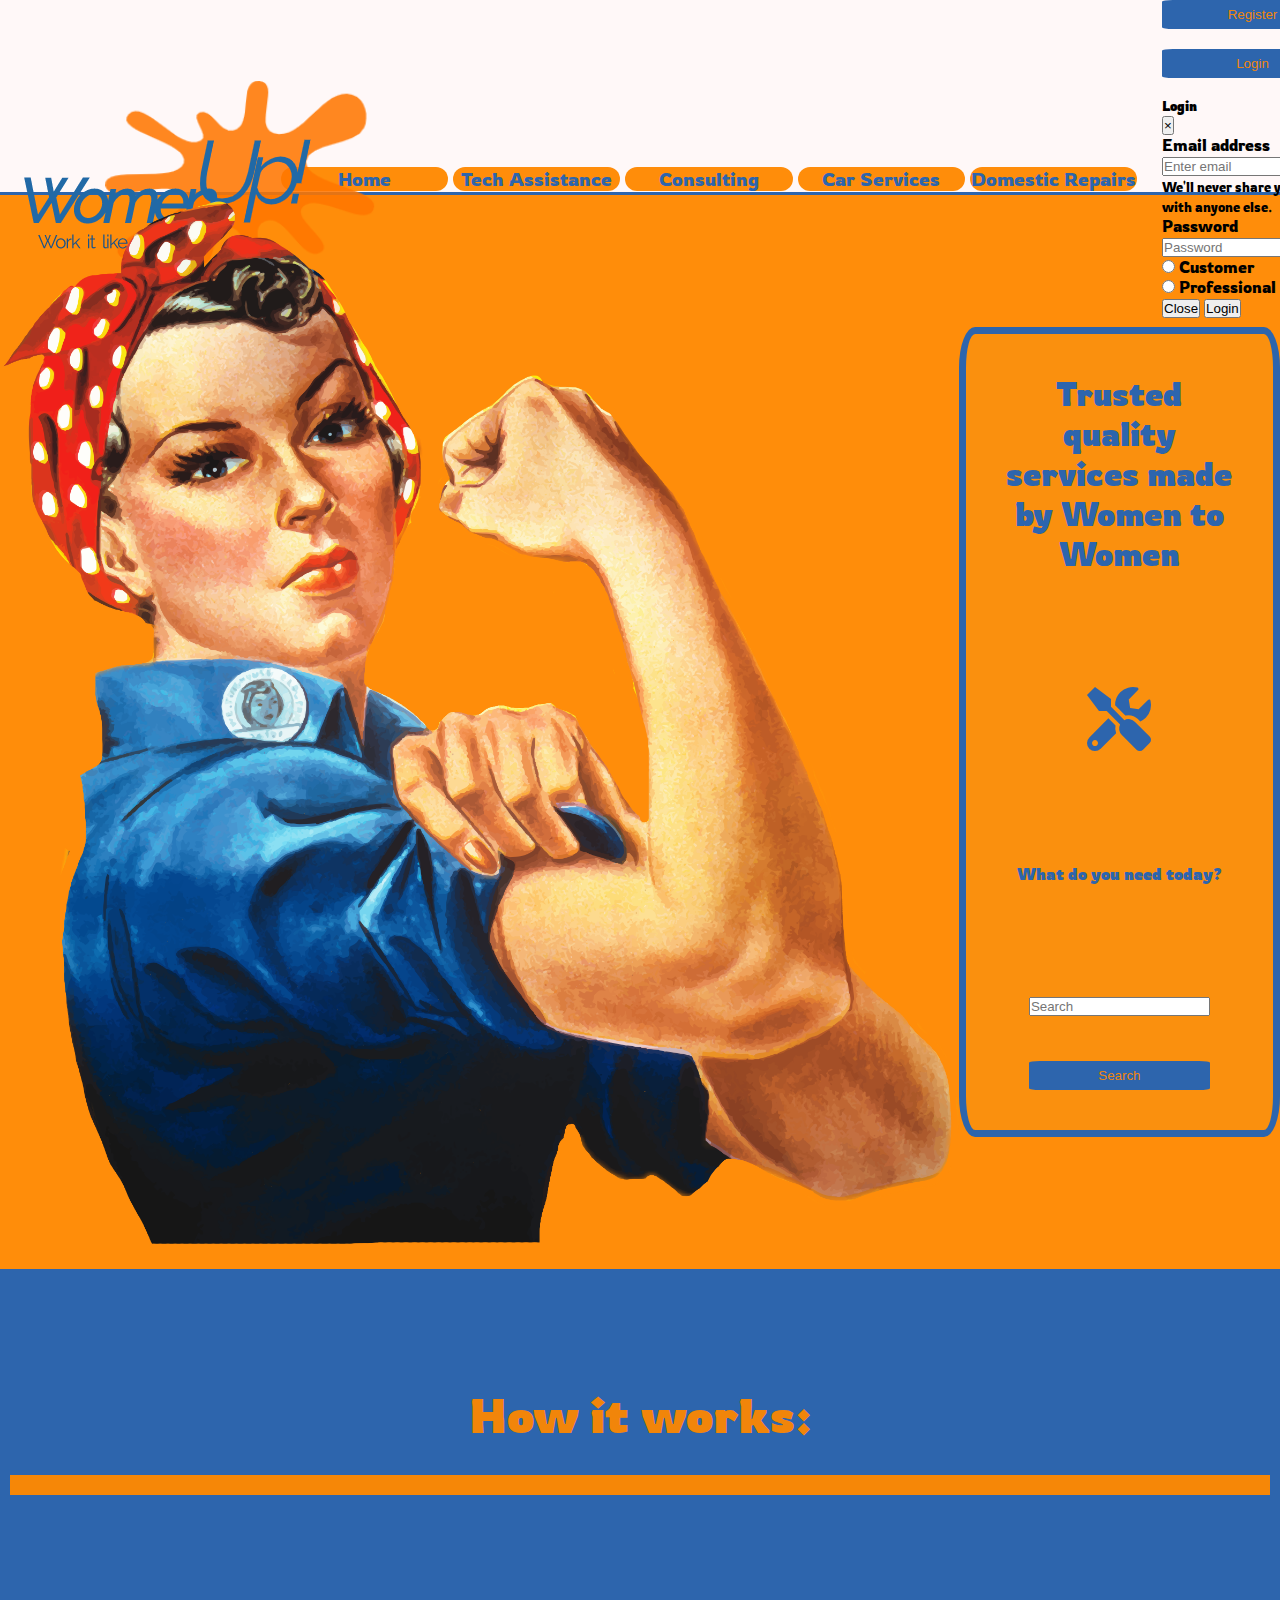
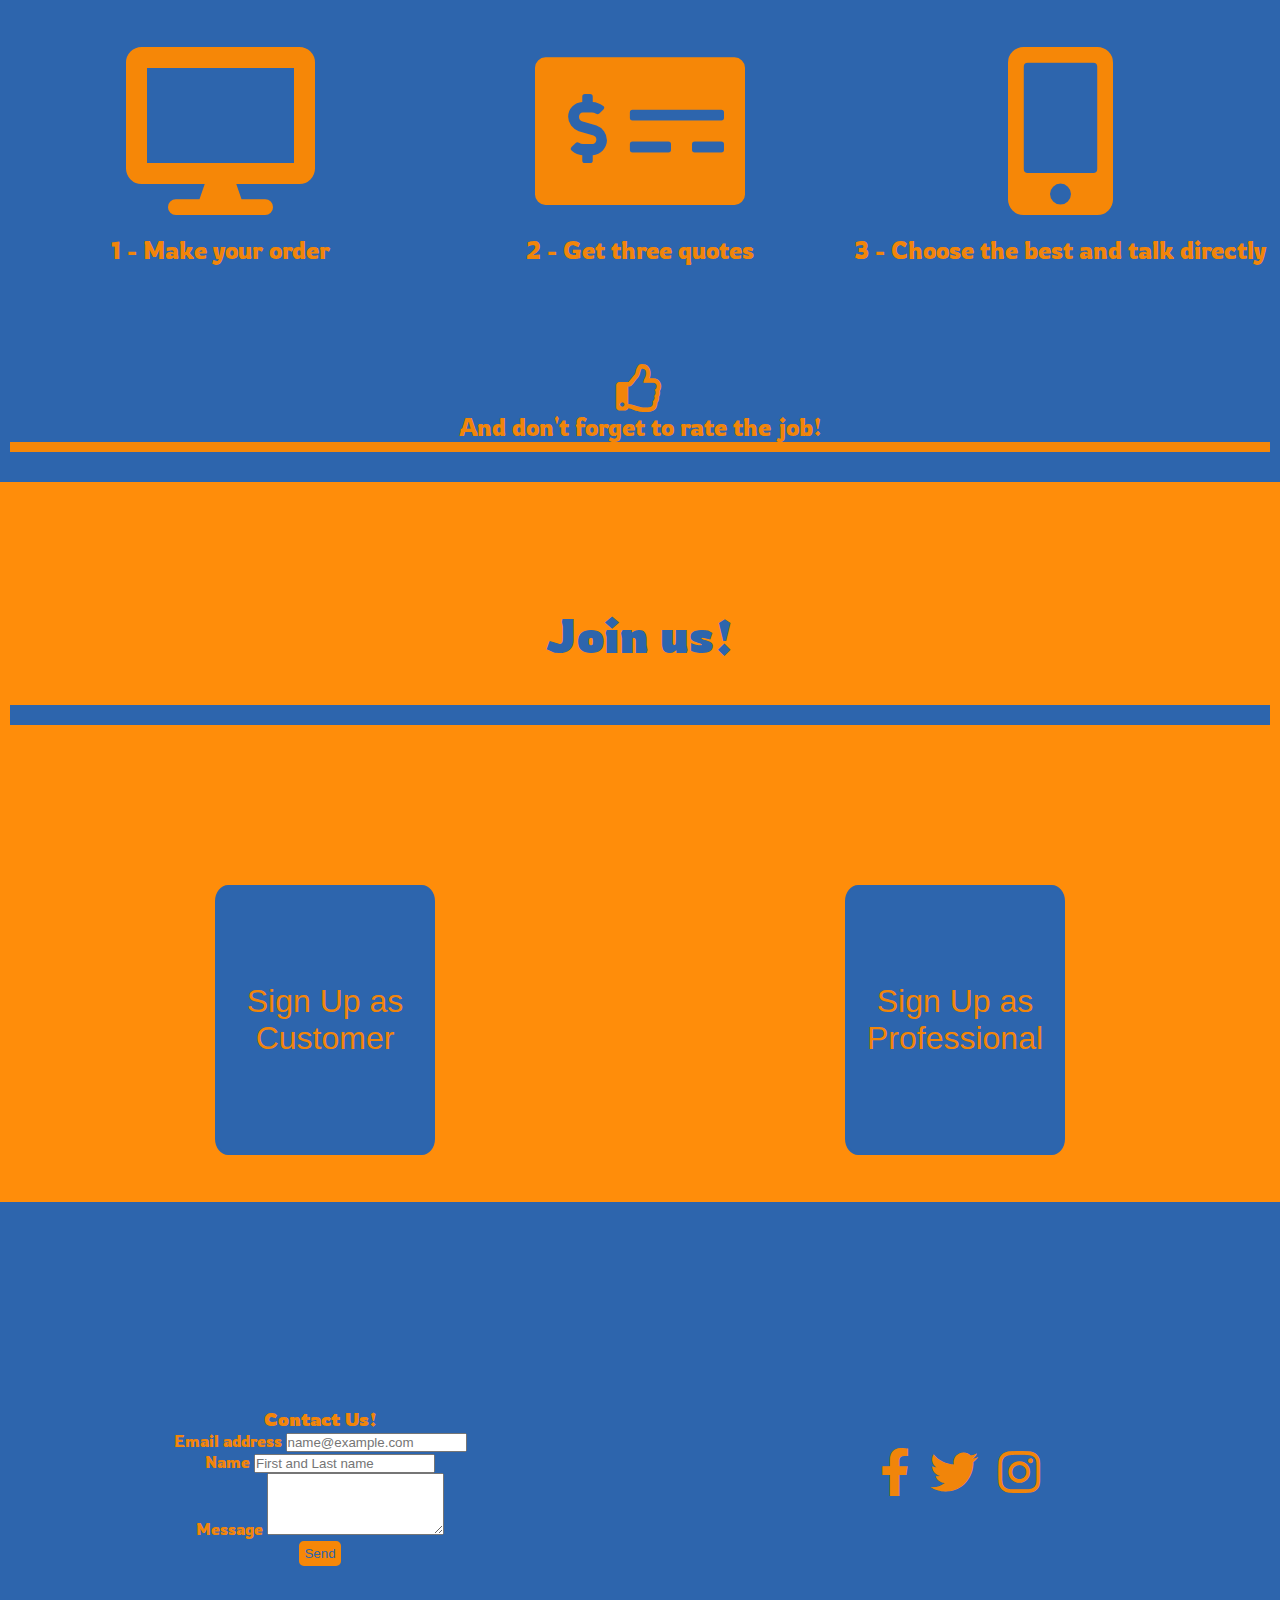
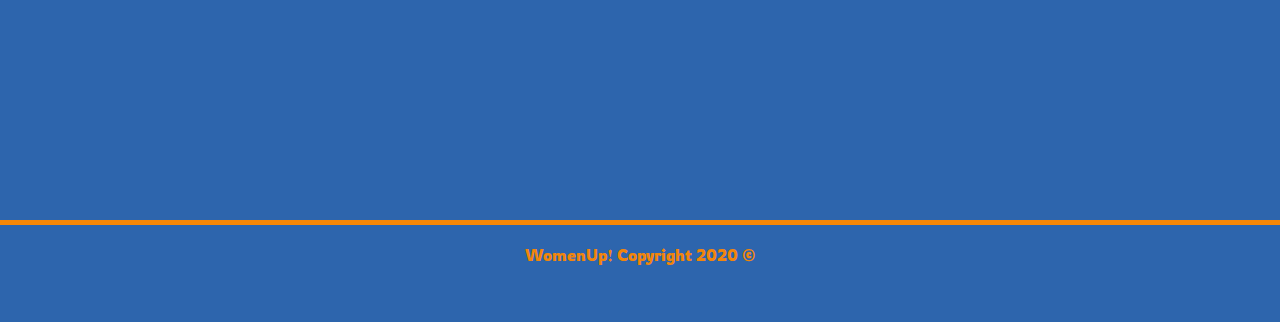
<file: index.html>
<!DOCTYPE html>
<html lang="en">
<head>
    <meta charset="UTF-8">
    <meta name="viewport" content="width=device-width, initial-scale=1.0">
    <title>WomenUp!</title>
    <link rel="stylesheet" href="https://stackpath.bootstrapcdn.com/bootstrap/4.5.0/css/bootstrap.min.css" integrity="sha384-9aIt2nRpC12Uk9gS9baDl411NQApFmC26EwAOH8WgZl5MYYxFfc+NcPb1dKGj7Sk" crossorigin="anonymous">
    <link rel="stylesheet" href="index.css">
    <link href="fontawesome/css/all.css" rel="stylesheet"> 
</head>
<body>
    <header>
        <nav>
            <a class="navbar-logo" href="index.html"><img src="images/logo.png" alt="" id="logo"></a>
            <ul class="navbar-list">
                <li >
                    <a class="nav-link" href="index.html">Home </a>
                </li>
                <li >
                    <a class="nav-link" href="tech.html">Tech Assistance</a>
                </li>
                <li >
                    <a class="nav-link" href="consulting.html">Consulting</a>
                </li>
                <li>
                    <a class="nav-link" href="car.html">Car Services</a>
                </li>
                <li >
                    <a class="nav-link" href="repairs.html">Domestic Repairs</a>
                </li>
            </ul>
            <div class="nav-buttons">
                <button class="button-style" > <a href="#rate">Register</a></button>
                <button  class="button-style" data-toggle="modal" data-target="#exampleModalCenter">Login</button>
                <!-- Modal -->
                <div class="modal fade" id="exampleModalCenter" tabindex="-1" role="dialog" aria-labelledby="exampleModalCenterTitle" aria-hidden="true">
                    <div class="modal-dialog modal-dialog-centered" role="document">
                    <div class="modal-content">
                        <div class="modal-header">
                        <h5 class="modal-title" id="exampleModalLongTitle">Login</h5>
                        <button type="button" class="close" data-dismiss="modal" aria-label="Close">
                            <span aria-hidden="true">&times;</span>
                        </button>
                        </div>
                        <div class="modal-body">
                            <form>
                                <div class="form-group">
                                  <label for="exampleInputEmail1">Email address</label>
                                  <input type="email" class="form-control" id="exampleInputEmail1" aria-describedby="emailHelp" placeholder="Enter email">
                                  <small id="emailHelp" class="form-text text-muted">We'll never share your email with anyone else.</small>
                                </div>
                                <div class="form-group">
                                  <label for="exampleInputPassword1">Password</label>
                                  <input type="password" class="form-control" id="exampleInputPassword1" placeholder="Password">
                                </div>
                                <div class="form-check">
                                  <div class="cust">
                                    <input type="radio" class="form-check-input" id="customer" name="type" value="customer">
                                    <label class="form-check-label" for="customer">Customer</label>
                                    </div> 
                                    <div class="prof">
                                  <input type="radio" class="form-check-input" id="professional" name="type" value="professional">
                                  <label class="form-check-label" for="professinal">Professional</label>
                                </div> 
                                </div>
                                                              
                                </div>
                                <div class="modal-footer">
                                <button type="button" class="btn btn-secondary" data-dismiss="modal">Close</button>
                                <button type="submit" class="btn btn-primary">Login</button>
                            </form>
                        </div>
                    </div>
                    </div>
                </div> 
                <!------------------------->
            </div>                
            </div>
          </nav>
    </header>
    <div class="wrapper">
        <div class="banner">
            <img src="images/rosie.png" alt="" id="rosie">
            <div class="card">
                <h1>Trusted quality services made by Women to Women</h2>
                <i class="fas fa-tools fa-4x" ></i>
                <h4>What do you need today?</h4>
                <form class="form-inline my-2 my-lg-0">
                    <input class="form-control mr-sm-2" type="search" placeholder="Search" aria-label="Search">
                    <button class="button-style" type="submit">Search</button>
                </form>
            </div>
        </div>
     <!-- -------------------------How it works session--------------------------------- -->
        <div class="howitworks">
            <h1>How it works:</h1>
            <div class="order">
                <i class="fas fa-desktop fa-7x"></i>
                <p>1 - Make your order</p>
            </div>
            <div class="quotes">
                <i class="fas fa-money-check-alt fa-7x"></i>
                <p>2 - Get three quotes</p>
            </div>
            <div class="choose">
                <i class="fas fa-mobile-alt fa-7x" ></i>
                <p>3 - Choose the best and talk directly</p>
            </div>
            <div class="para">
                <i class="far fa-thumbs-up fa-2x"></i>
                <p>And don't forget to rate the job!</p>
            </div>
        </div>
        <div class="rate" id="rate">
            <h1>Join us!</h1>
            <button class="button-style" ><a href="userregister.html">Sign Up as Customer</a></button>
            <button class="button-style"><a href="profregister.html">Sign Up as Professional</a></button>
        </div>
    </div>
    <footer>
        <div class="contactus">
            <form>
                <h3>Contact Us!</h3>
                <div class="form-group">
                  <label for="exampleFormControlInput1">Email address</label>
                  <input type="email" class="form-control" id="exampleFormControlInput1" placeholder="name@example.com">
                </div>
                <div class="form-group">
                    <label for="exampleFormControlInput2">Name</label>
                    <input type="text" class="form-control" id="exampleFormControlInput2" placeholder="First and Last name">
                  </div>
                <div class="form-group">
                  <label for="exampleFormControlTextarea1">Message</label>
                  <textarea class="form-control" id="exampleFormControlTextarea1" rows="4"></textarea>
                </div>
                <button class="button-style" type="submit">Send</button>
              </form>
        </div>
        <div class="socialmedia">
            <i class="fab fa-facebook-f fa-3x"><a href=""></a></i>
           <i class="fab fa-twitter fa-3x"> <a href=""></a></i>
            <i class="fab fa-instagram fa-3x"><a href=""></a></i>
        </div>
        <p>WomenUp! Copyright 2020 &copy</p>
    </footer>
    <script src="https://code.jquery.com/jquery-3.5.1.slim.min.js" integrity="sha384-DfXdz2htPH0lsSSs5nCTpuj/zy4C+OGpamoFVy38MVBnE+IbbVYUew+OrCXaRkfj" crossorigin="anonymous"></script>
<script src="https://cdn.jsdelivr.net/npm/popper.js@1.16.0/dist/umd/popper.min.js" integrity="sha384-Q6E9RHvbIyZFJoft+2mJbHaEWldlvI9IOYy5n3zV9zzTtmI3UksdQRVvoxMfooAo" crossorigin="anonymous"></script>
<script src="https://stackpath.bootstrapcdn.com/bootstrap/4.5.0/js/bootstrap.min.js" integrity="sha384-OgVRvuATP1z7JjHLkuOU7Xw704+h835Lr+6QL9UvYjZE3Ipu6Tp75j7Bh/kR0JKI" crossorigin="anonymous"></script>
<script src="index.js"></script>
</body>
</html>
</file>
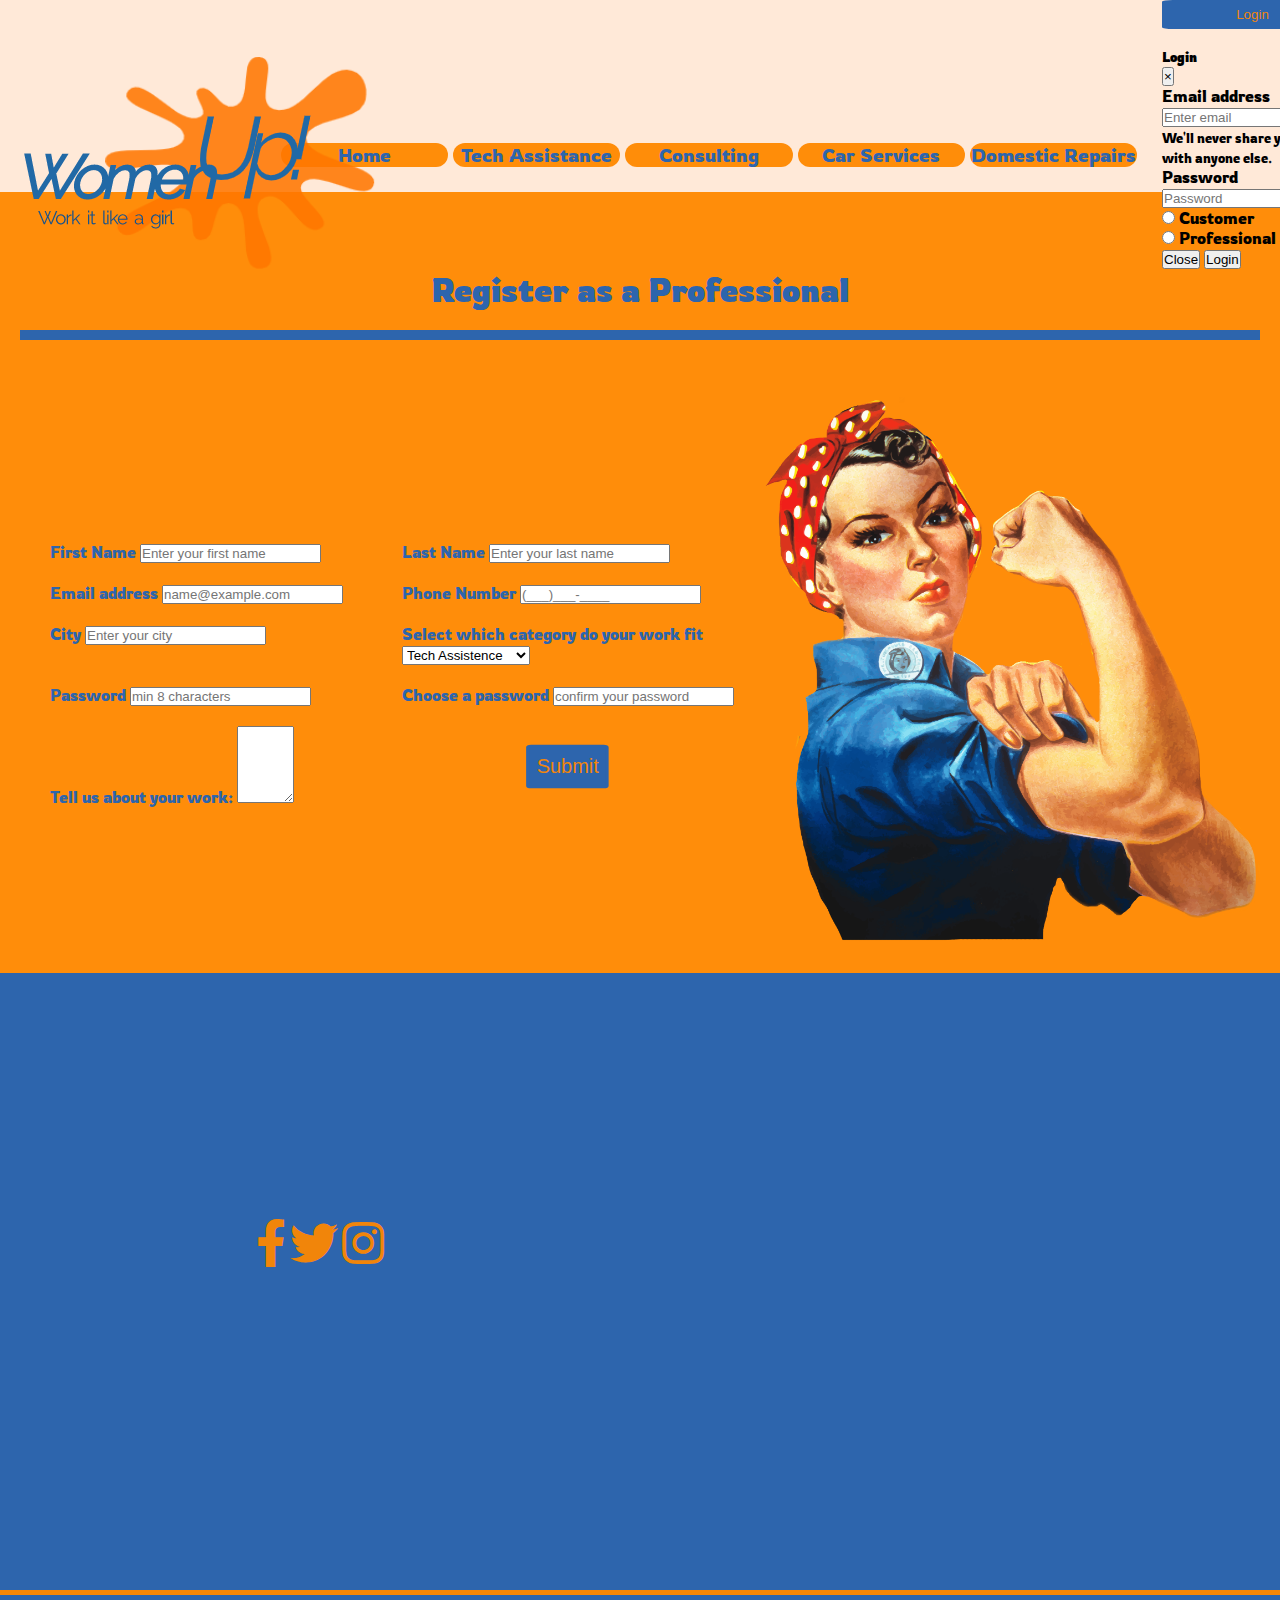
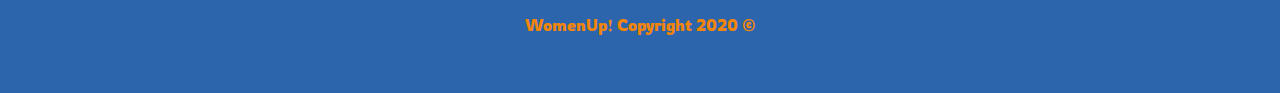
<file: profregister.html>
<!DOCTYPE html>
<html lang="en">
<head>
    <meta charset="UTF-8">
    <meta name="viewport" content="width=device-width, initial-scale=1.0">
    <title>WomenUp!</title>
    <link rel="stylesheet" href="https://stackpath.bootstrapcdn.com/bootstrap/4.5.0/css/bootstrap.min.css" integrity="sha384-9aIt2nRpC12Uk9gS9baDl411NQApFmC26EwAOH8WgZl5MYYxFfc+NcPb1dKGj7Sk" crossorigin="anonymous">
    <link rel="stylesheet" href="index.css">
    <link rel="stylesheet" href="register.css">
    <link href="fontawesome/css/all.css" rel="stylesheet"> 
</head>
<body>
    <header>
        <nav>
            <a class="navbar-logo" href="index.html"><img src="images/logo.png" alt="" id="logo"></a>
            <ul class="navbar-list">
                <li >
                    <a class="nav-link" href="index.html">Home </a>
                </li>
                <li >
                    <a class="nav-link" href="tech.php">Tech Assistance</a>
                </li>
                <li >
                    <a class="nav-link" href="consulting.php">Consulting</a>
                </li>
                <li>
                    <a class="nav-link" href="car.php">Car Services</a>
                </li>
                <li >
                    <a class="nav-link" href="repairs.php">Domestic Repairs</a>
                </li>
            </ul>
            <div class="nav-buttons">
                <button  class="button-style" data-toggle="modal" data-target="#exampleModalCenter">Login</button>
                <!-- Modal -->
                <div class="modal fade" id="exampleModalCenter" tabindex="-1" role="dialog" aria-labelledby="exampleModalCenterTitle" aria-hidden="true">
                    <div class="modal-dialog modal-dialog-centered" role="document">
                    <div class="modal-content">
                        <div class="modal-header">
                        <h5 class="modal-title" id="exampleModalLongTitle">Login</h5>
                        <button type="button" class="close" data-dismiss="modal" aria-label="Close">
                            <span aria-hidden="true">&times;</span>
                        </button>
                        </div>
                        <div class="modal-body">
                            <form>
                                <div class="form-group">
                                  <label for="exampleInputEmail1">Email address</label>
                                  <input type="email" class="form-control" id="exampleInputEmail1" aria-describedby="emailHelp" placeholder="Enter email">
                                  <small id="emailHelp" class="form-text text-muted">We'll never share your email with anyone else.</small>
                                </div>
                                <div class="form-group">
                                  <label for="exampleInputPassword1">Password</label>
                                  <input type="password" class="form-control" id="exampleInputPassword1" placeholder="Password">
                                </div>
                                <div class="form-check">
                                  <div class="cust">
                                    <input type="radio" class="form-check-input" id="customer" name="type" value="customer">
                                    <label class="form-check-label" for="customer">Customer</label>
                                    </div> 
                                    <div class="prof">
                                  <input type="radio" class="form-check-input" id="professional" name="type" value="professional">
                                  <label class="form-check-label" for="professinal">Professional</label>
                                </div> 
                                </div>
                                                              
                                </div>
                                <div class="modal-footer">
                                <button type="button" class="btn btn-secondary" data-dismiss="modal">Close</button>
                                <button type="submit" class="btn btn-primary">Login</button>
                            </form>
                        </div>
                    </div>
                    </div>
                </div> 
                <!------------------------->
            </div>                
            </div>
          </nav>
    </header>
    <main>
        <div class="reg">
            <h1>Register as a Professional</h1>
            <form id="profregform" action="" method="post">
                <div class="form-group">
                    <label for="pf_name">First Name</label>
                    <input type="text" class="form-control" id="pf_name" placeholder="Enter your first name">
                </div>
                <div class="form-group">
                    <label for="pl_name">Last Name</label>
                    <input type="text" class="form-control" id="pl_name" placeholder="Enter your last name">
                </div>
                <div class="form-group">
                  <label for="pemail">Email address</label>
                  <input type="email" class="form-control" id="pemail" placeholder="name@example.com">
                </div>
                <div class="form-group">
                    <label for="pphone">Phone Number</label>
                    <input type="text" class="form-control" id="pphone" placeholder="(___)___-____">
                  </div>
                  <div class="form-group">
                    <label for="pcity">City</label>
                    <input type="text" class="form-control" id="city" placeholder="Enter your city">
                  </div>
                <div class="form-group">
                  <label for="category">Select which category do your work fit</label>
                  <select class="form-control" id="category" placeholder="">
                    <option>Tech Assistence</option>
                    <option>Consulting</option>
                    <option>Car Services</option>
                    <option>Domestic Repairs</option>
                  </select>
                </div>
                <div class="form-group">
                    <label for="ppassword">Password</label>
                    <input type="password" class="form-control" id="password" placeholder="min 8 characters">
                  </div>
                <div class="form-group">
                    <label for="ppassword2">Choose a password</label>
                    <input type="password" class="form-control" id="ppassword2" placeholder="confirm your password">
                </div>
                <div class="form-group">
                  <label for="bio">Tell us about your work:</label>
                  <textarea class="form-control" id="bio" rows="5" cols="5" maxlength="400"></textarea>
                </div>
                <div class="button">
                    <button class="button-style btn-lg" type="submit">Submit</button>
                </div>
              </form>
              <img src="images/rosie.png" alt="" id="rosie">
        </div>
    </main>
    <footer>
        <div>
            <i class="fab fa-facebook-f fa-3x"><a href=""></a></i>
           <i class="fab fa-twitter fa-3x"> <a href=""></a></i>
            <i class="fab fa-instagram fa-3x"><a href=""></a></i>
        </div>
        <p>WomenUp! Copyright 2020 &copy</p>
    </footer>
        <script src="https://code.jquery.com/jquery-3.5.1.slim.min.js" integrity="sha384-DfXdz2htPH0lsSSs5nCTpuj/zy4C+OGpamoFVy38MVBnE+IbbVYUew+OrCXaRkfj" crossorigin="anonymous"></script>
        <script src="https://cdn.jsdelivr.net/npm/popper.js@1.16.0/dist/umd/popper.min.js" integrity="sha384-Q6E9RHvbIyZFJoft+2mJbHaEWldlvI9IOYy5n3zV9zzTtmI3UksdQRVvoxMfooAo" crossorigin="anonymous"></script>
        <script src="https://stackpath.bootstrapcdn.com/bootstrap/4.5.0/js/bootstrap.min.js" integrity="sha384-OgVRvuATP1z7JjHLkuOU7Xw704+h835Lr+6QL9UvYjZE3Ipu6Tp75j7Bh/kR0JKI" crossorigin="anonymous"></script>
        <script src="index.js"></script>
    </body>
</file>
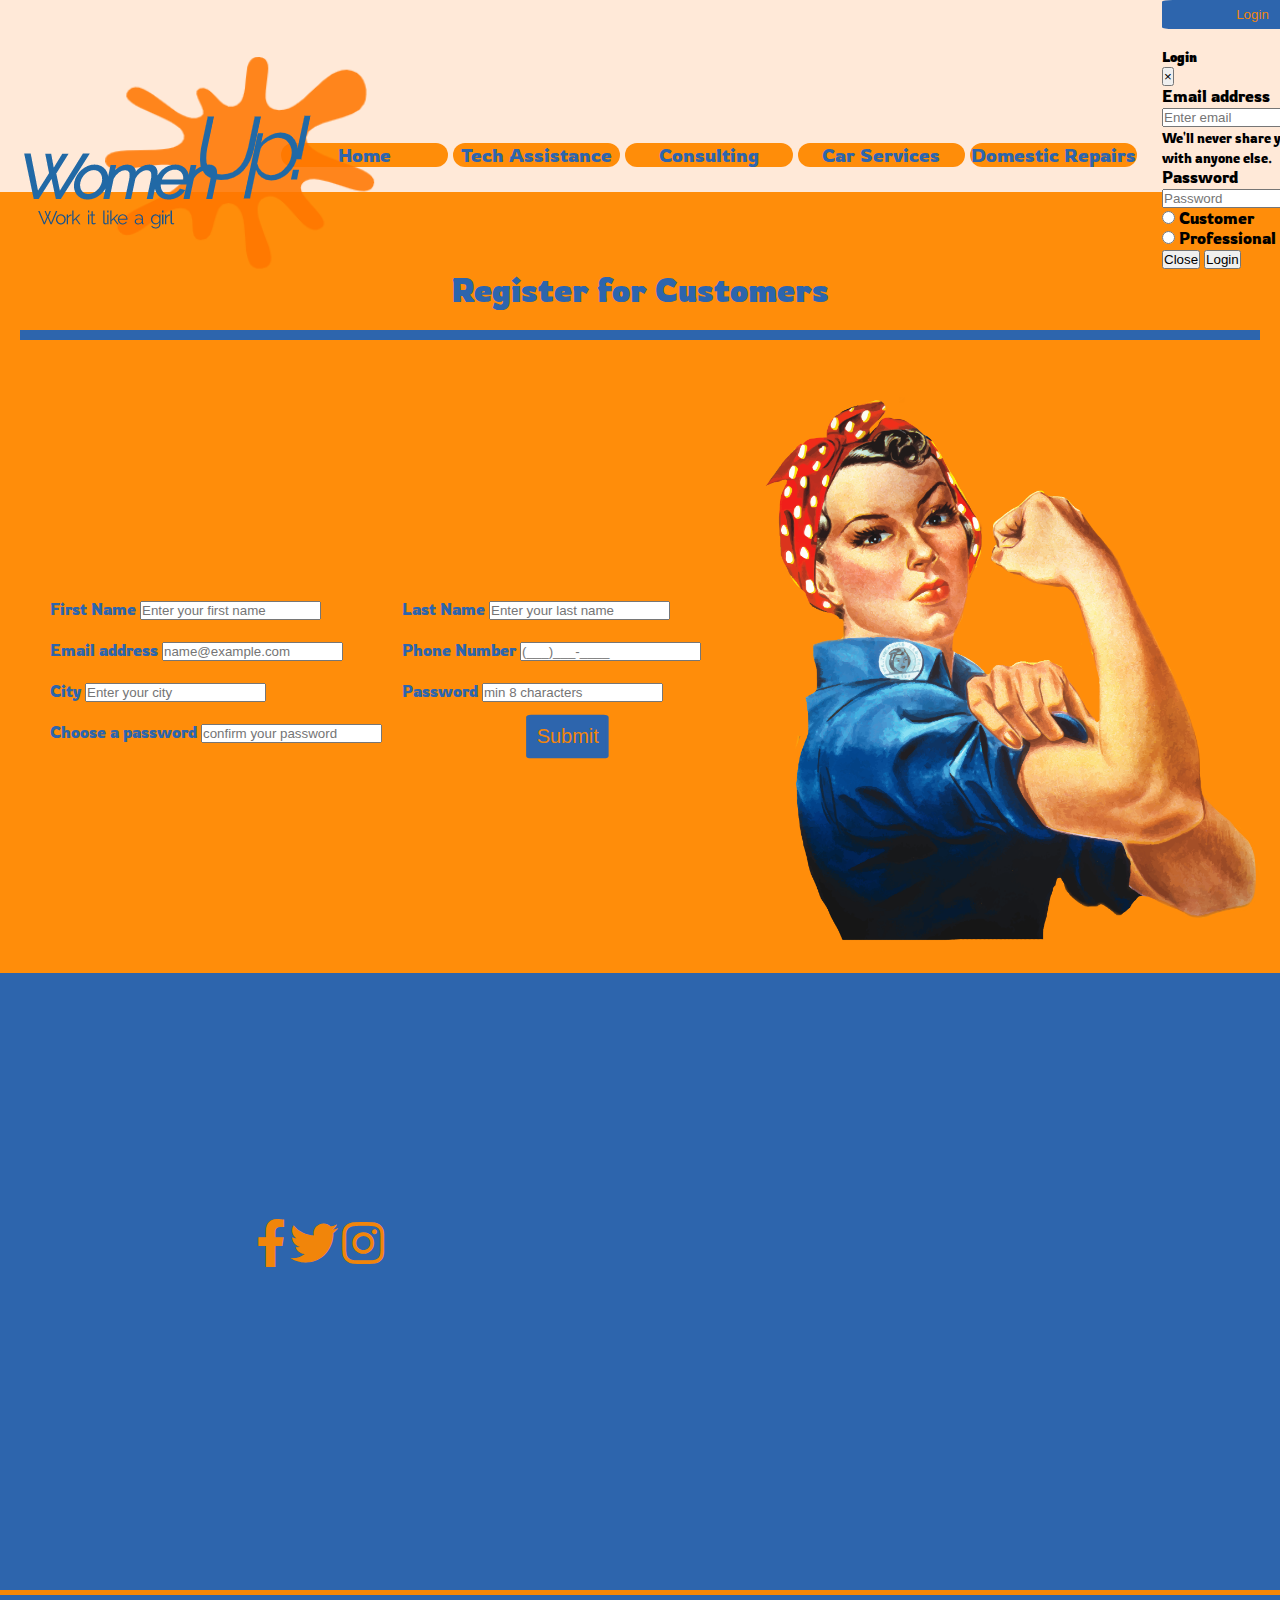
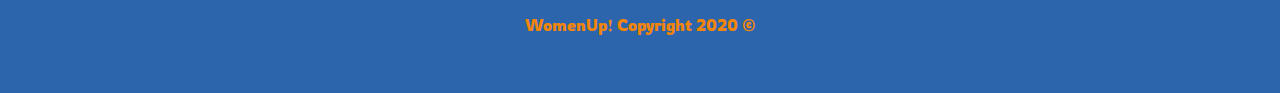
<file: userregister.html>
<!DOCTYPE html>
<html lang="en">
<head>
    <meta charset="UTF-8">
    <meta name="viewport" content="width=device-width, initial-scale=1.0">
    <title>WomenUp!</title>
    <link rel="stylesheet" href="https://stackpath.bootstrapcdn.com/bootstrap/4.5.0/css/bootstrap.min.css" integrity="sha384-9aIt2nRpC12Uk9gS9baDl411NQApFmC26EwAOH8WgZl5MYYxFfc+NcPb1dKGj7Sk" crossorigin="anonymous">
    <link rel="stylesheet" href="index.css">
    <link rel="stylesheet" href="register.css">
    <link href="fontawesome/css/all.css" rel="stylesheet"> 
</head>
<body>
    <header>
        <nav>
            <a class="navbar-logo" href="index.html"><img src="images/logo.png" alt="" id="logo"></a>
            <ul class="navbar-list">
                <li >
                    <a class="nav-link" href="index.html">Home </a>
                </li>
                <li >
                    <a class="nav-link" href="tech.php">Tech Assistance</a>
                </li>
                <li >
                    <a class="nav-link" href="consulting.php">Consulting</a>
                </li>
                <li>
                    <a class="nav-link" href="car.php">Car Services</a>
                </li>
                <li >
                    <a class="nav-link" href="repairs.php">Domestic Repairs</a>
                </li>
            </ul>
            <div class="nav-buttons">
                <button  class="button-style" data-toggle="modal" data-target="#exampleModalCenter">Login</button>
                <!-- Modal -->
                <div class="modal fade" id="exampleModalCenter" tabindex="-1" role="dialog" aria-labelledby="exampleModalCenterTitle" aria-hidden="true">
                    <div class="modal-dialog modal-dialog-centered" role="document">
                    <div class="modal-content">
                        <div class="modal-header">
                        <h5 class="modal-title" id="exampleModalLongTitle">Login</h5>
                        <button type="button" class="close" data-dismiss="modal" aria-label="Close">
                            <span aria-hidden="true">&times;</span>
                        </button>
                        </div>
                        <div class="modal-body">
                            <form>
                                <div class="form-group">
                                  <label for="exampleInputEmail1">Email address</label>
                                  <input type="email" class="form-control" id="exampleInputEmail1" aria-describedby="emailHelp" placeholder="Enter email">
                                  <small id="emailHelp" class="form-text text-muted">We'll never share your email with anyone else.</small>
                                </div>
                                <div class="form-group">
                                  <label for="exampleInputPassword1">Password</label>
                                  <input type="password" class="form-control" id="exampleInputPassword1" placeholder="Password">
                                </div>
                                <div class="form-check">
                                  <div class="cust">
                                    <input type="radio" class="form-check-input" id="customer" name="type" value="customer">
                                    <label class="form-check-label" for="customer">Customer</label>
                                    </div> 
                                    <div class="prof">
                                  <input type="radio" class="form-check-input" id="professional" name="type" value="professional">
                                  <label class="form-check-label" for="professinal">Professional</label>
                                </div> 
                                </div>
                                                              
                                </div>
                                <div class="modal-footer">
                                <button type="button" class="btn btn-secondary" data-dismiss="modal">Close</button>
                                <button type="submit" class="btn btn-primary">Login</button>
                            </form>
                        </div>
                    </div>
                    </div>
                </div> 
                <!------------------------->
            </div>                
            </div>
          </nav>
    </header>
    <main>
        <div class="reg">
            <h1>Register for Customers</h1>
            <form id="profregform" action="" method="post">
                <div class="form-group">
                    <label for="pf_name">First Name</label>
                    <input type="text" class="form-control" id="pf_name" placeholder="Enter your first name">
                </div>
                <div class="form-group">
                    <label for="pl_name">Last Name</label>
                    <input type="text" class="form-control" id="pl_name" placeholder="Enter your last name">
                </div>
                <div class="form-group">
                  <label for="pemail">Email address</label>
                  <input type="email" class="form-control" id="pemail" placeholder="name@example.com">
                </div>
                <div class="form-group">
                    <label for="pphone">Phone Number</label>
                    <input type="text" class="form-control" id="pphone" placeholder="(___)___-____">
                  </div>
                  <div class="form-group">
                    <label for="pcity">City</label>
                    <input type="text" class="form-control" id="city" placeholder="Enter your city">
                  </div>
                
                <div class="form-group">
                    <label for="ppassword">Password</label>
                    <input type="password" class="form-control" id="password" placeholder="min 8 characters">
                  </div>
                <div class="form-group">
                    <label for="ppassword2">Choose a password</label>
                    <input type="password" class="form-control" id="ppassword2" placeholder="confirm your password">
                </div>
                
                <div class="button">
                    <button class="button-style btn-lg" type="submit">Submit</button>
                </div>
              </form>
              <img src="images/rosie.png" alt="" id="rosie">
        </div>
    </main>
    <footer>
        <div>
            <i class="fab fa-facebook-f fa-3x"><a href=""></a></i>
           <i class="fab fa-twitter fa-3x"> <a href=""></a></i>
            <i class="fab fa-instagram fa-3x"><a href=""></a></i>
        </div>
        <p>WomenUp! Copyright 2020 &copy</p>
    </footer>
        <script src="https://code.jquery.com/jquery-3.5.1.slim.min.js" integrity="sha384-DfXdz2htPH0lsSSs5nCTpuj/zy4C+OGpamoFVy38MVBnE+IbbVYUew+OrCXaRkfj" crossorigin="anonymous"></script>
        <script src="https://cdn.jsdelivr.net/npm/popper.js@1.16.0/dist/umd/popper.min.js" integrity="sha384-Q6E9RHvbIyZFJoft+2mJbHaEWldlvI9IOYy5n3zV9zzTtmI3UksdQRVvoxMfooAo" crossorigin="anonymous"></script>
        <script src="https://stackpath.bootstrapcdn.com/bootstrap/4.5.0/js/bootstrap.min.js" integrity="sha384-OgVRvuATP1z7JjHLkuOU7Xw704+h835Lr+6QL9UvYjZE3Ipu6Tp75j7Bh/kR0JKI" crossorigin="anonymous"></script>
        <script src="index.js"></script>
    </body>
</file>
<file: index.css>
@import url('https://fonts.googleapis.com/css2?family=Rowdies&family=Ubuntu+Condensed&display=swap');
* {
    box-sizing: border-box;
    margin: 0;
    padding: 0;
}
.form-check{
    display: flex;
    flex-direction: column;
}
:root {
    --main-blue: rgb(45, 101, 173);
    --main-orange: rgba(255, 136, 0, 0.959);
  }
nav {
    background-color: rgba(255, 247, 247, 0.87);
    min-height: 100%;
    font-family: 'Rowdies', cursive;
    display: flex;
    flex-direction: column;
    align-items: center;
    justify-content:space-evenly;
}
/* .sticky {
    position: fixed;
    top: 0;
    width: 100%;
  }
.sticky + .wrapper {
    padding-top: 60px;
} */
nav ul{
    list-style: none;
    display: grid;
        grid-template-rows: repeat(5,1fr);
        row-gap: 5px;
        justify-content: center;
        align-items: center;
    padding: 20px;
}
nav ul li{
    text-align: center;
    font-size: 1.2em;
    border-radius: 2em;
    background-color: var(--main-orange);
}

nav ul a {
    text-decoration: none;
    color: var(--main-blue);
}

.nav-buttons{
    grid-column: 3/4;
    display: flex;
    flex-direction: column;
    align-content: center;
    row-gap: 20px;
    max-width: fit-content;
    margin: auto;
    padding-bottom:40px;
    
}
.button-style{
    color: var(--main-orange);
    border-radius:6%;
    background-color: var(--main-blue);
    border:solid 2px var(--main-blue);
    padding: 5px;
    
}

.button-style a{
    color: var(--main-orange);
    text-decoration: none;
}

#logo{
    grid-column: 1/2;
    height: 100%;
}

.banner {
    border-top: solid 3px  var(--main-blue) ;
    border-bottom: solid 3px var(--main-blue) ;
    background-color: rgba(255, 136, 0, 0.959);
    height: 100%;
    display: flex;
    flex-direction: column;
    justify-content: center;
    align-items: center;
    padding: 10px;
}
.card {
    background-color: rgba(250, 145, 15, 0.904);
    color: var(--main-blue);
    display: flex;
    flex-direction: column;
    align-items: center;
    justify-content: space-between;
    text-align: center;
    align-content: center;
    border: solid 7px  var(--main-blue);
    border-radius: 5%;
    font-family: 'Rowdies', cursive;
    width: 400px;
    height: 80vh;
    padding: 40px;
    animation: fadeIn ease 3s;     
}
@keyframes fadeIn {
    0% {opacity:0;}
    100% {opacity:1;}
}
.card form {
    display: flex;
    flex-direction: column;
    row-gap: 5vh;
    align-content: space-between;
}
#rosie {
    position: relative;
    max-width: 100%;
    max-height: 100%;
}

.howitworks{
    background-color: var(--main-blue);
    color: var(--main-orange);
    display: flex;
    flex-direction: column;
    justify-content: space-evenly;
    align-items: center;
    text-align: center;
    font-family: 'Rowdies', cursive;
    font-size: 1.5rem;
    height: 100%;
    padding: 10px;
}
.order{
    display:flex;
    flex-direction: column;
    row-gap: 20px;
}
.quotes{
    display:flex;
    flex-direction: column;
    row-gap: 20px;
}
.choose{
    display:flex;
    flex-direction: column;
    row-gap: 20px;
}
.para {
    display: flex;
    flex-direction: column;
    padding-top: 30px;
    border-bottom: solid 10px var(--main-orange);
}
.howitworks h1{
    border-bottom: solid 20px var(--main-orange);
    padding-bottom: 20px;
}
.rate{
    background-color: var(--main-orange);
    color: var(--main-blue);
    display: flex;
    flex-direction: column;
    row-gap: 10px;
    justify-content: space-evenly;
    align-items: center;
    text-align: center;
    font-family: 'Rowdies', cursive;
    height: 100%;
    padding: 10px;
}
.rate h1 {
    grid-area: title;
    border-bottom: solid 20px var(--main-blue);
    padding-bottom: 40px;
    font-size: 3em;
}
.rate button:first-of-type {
    grid-area: customer;
    max-width: 220px;
    justify-self: center ;
    height: 30vh;
    font-size: 2em;
}
.rate button:last-of-type {
    grid-area: prof;
    max-width: 220px;
    justify-self: center ;
    height: 30vh;
    font-size: 2em;
    padding: 5px;
}

footer{
    background-color: var(--main-blue);
    color: var(--main-orange);
    display: flex;
    flex-direction: column;
    justify-content: center;
    align-items: center;
    text-align: center;
    font-family: 'Rowdies', cursive;
    height: 100%;
}
.contactus{
    grid-area: form;
    justify-self: center;
    padding-top: 30px;
    margin-right: 2px solid var(--main-orange);
}
.socialmedia {
    color: var(--main-orange);
    grid-area: media;
    display: flex;
    flex-direction: row;
    column-gap: 20px;
    justify-self: center;
   
}
footer p{
    grid-area: copy;
    border-top: solid 5px var(--main-orange);
    text-align: center;
    margin-top: 20px;
    padding-top: 20px;
}
footer .button-style {
    background-color: var(--main-orange);
    color: var(--main-blue);
    border-radius:0.51em;
}
/* -------------------------------------------------------------------------------------- */
@media screen and (min-width:800px){
    nav {
        display: grid;
        grid-template-columns: 20% 70% 10%;
        grid-template-rows: auto;
        column-gap: 5px;
        max-height: 12em;
    }
    nav ul{
        list-style: none;
        grid-column: 2/3;
        display: grid;
            grid-template-columns: repeat(5,1fr);
            grid-template-rows: auto;
            column-gap: 5px;
            justify-content: center;
            align-items: center;
        padding: 20px;
    }
    nav ul li{
        text-align: center;
        display: inline;
        border-radius: 2em;
        transition: border-top 0s linear 0s, border-right 0s linear 0.2s, border-bottom 0s linear 0.4s, background-color 0.3s linear 0.6s, border-radius 0s 0.6s;
    }
    nav ul li:hover{
        background-color: var(--main-orange);
        border-top: solid 4px var(--main-blue);
        border-right: solid 4px var(--main-blue);
        border-bottom: solid 4px var(--main-blue);
        border-left: solid 4px var(--main-blue);
        border-radius: 2em;
    }

    #logo{
        position: relative;
        right:25px;
        top:10px;
        grid-column: 1/2;
        size: 80%;
        
    }
    .banner {
        border-top: solid 3px  var(--main-blue) ;
        border-bottom: solid 3px var(--main-blue) ;
        background-color: rgba(255, 136, 0, 0.959);
        height: 120vh;
        display: flex;
        flex-direction: row;
        justify-content: center;
        align-items: center;
        padding: 0px;
    }
    .card {
        width: 400px;
        height: 90vh;
        padding: 40px;
        animation: fadeIn ease 3s;     
    }
    @keyframes fadeIn {
        0% {opacity:0;}
        100% {opacity:1;}
    }
    
    #rosie {
        position: relative;
        height: 100%;
        animation-name: slide-rosie;
        animation-duration: 2s;
        z-index: 1;
    }
    @keyframes slide-rosie {
        0%{
            left: -500px;
            transform: scale(0.5,0.5);
        }
        100%{
            left: 0px;
            transform: scale(1,1);
        } 
    }
    .button-style:hover{
        transform: scale(1.2);
    }
    .howitworks{
        display: grid;
        grid-template: "title title title" 2fr
                        "order quotes choose" 2fr
                        "paragraph paragraph paragraph" 1fr/
                        1fr   1fr    1fr;
        height: 90vh;
    }
    .order{
        grid-area: order;
        row-gap: 20px;
    }
    .quotes{
        grid-area: quotes;
        row-gap: 20px;
    }
    .choose{
        grid-area: choose;
        row-gap: 20px;
    }
    .para {
        grid-area: paragraph;
        padding-top: 30px;
        border-bottom: solid 10px var(--main-orange);
    }
    .howitworks h1{
        grid-area: title;
        padding-bottom: 30px;
    }
    .rate{
        display: grid;
        grid-template: "title title " 2fr
                        "customer prof " 2fr/
                        1fr   1fr   ;
        height: 80vh;
    }
    .rate h1 {
        grid-area: title;
        border-bottom: solid 20px var(--main-blue);
        padding-bottom: 40px;
        font-size: 3em;
    }
       
    footer{
        display: grid;
        grid-template: "form media " 3fr
                        "copy copy " 1fr/
                        2fr   2fr   ;
        height: 80vh;
    }
    .contactus{
        grid-area: form;
        width: 400px;
    }
    .socialmedia {
        grid-area: media;
    }

    footer p{
        grid-area: copy;

    }

}
</file>
<file: register.css>
@import url('https://fonts.googleapis.com/css2?family=Rowdies&family=Ubuntu+Condensed&display=swap');
:root {
    --main-blue: rgb(45, 101, 173);
    --main-orange: rgba(255, 136, 0, 0.959);
  }
body{
background-color: rgba(255, 136, 0, 0.959);;
}
main{
   
    font-family: 'Rowdies', cursive;
}
#profregform{
    display:flex;
    flex-direction: column;
    row-gap: 20px;
    padding: 30px;
}
.reg{
    background-color: val(--main-orange) ;
        justify-content: center;
        align-items: center;
        color: var(--main-blue);
}
.reg h1 {
    text-align: center;
    border-bottom: solid 10px var(--main-blue);
}
.button{
    align-self: center;
    justify-self: center;
    transform: scale(1.5);
}


@media screen and (min-width:800px){
    #profregform{
        display: grid;
        grid-template-columns: 1fr 1fr;
        column-gap: 20px;
    }
    .reg{
        display: grid;
        grid-template: "title  title" 1fr
                        "form  img" 3fr /
                        3fr    2fr;
        
        padding: 20px;
        
    }
    .reg h1{
        grid-area: title;
        padding-bottom: 20px;
    }
    .reg form{
        grid-area: form;
    }
    .reg img{
        grid-area: img;
    }
    
}
</file>
